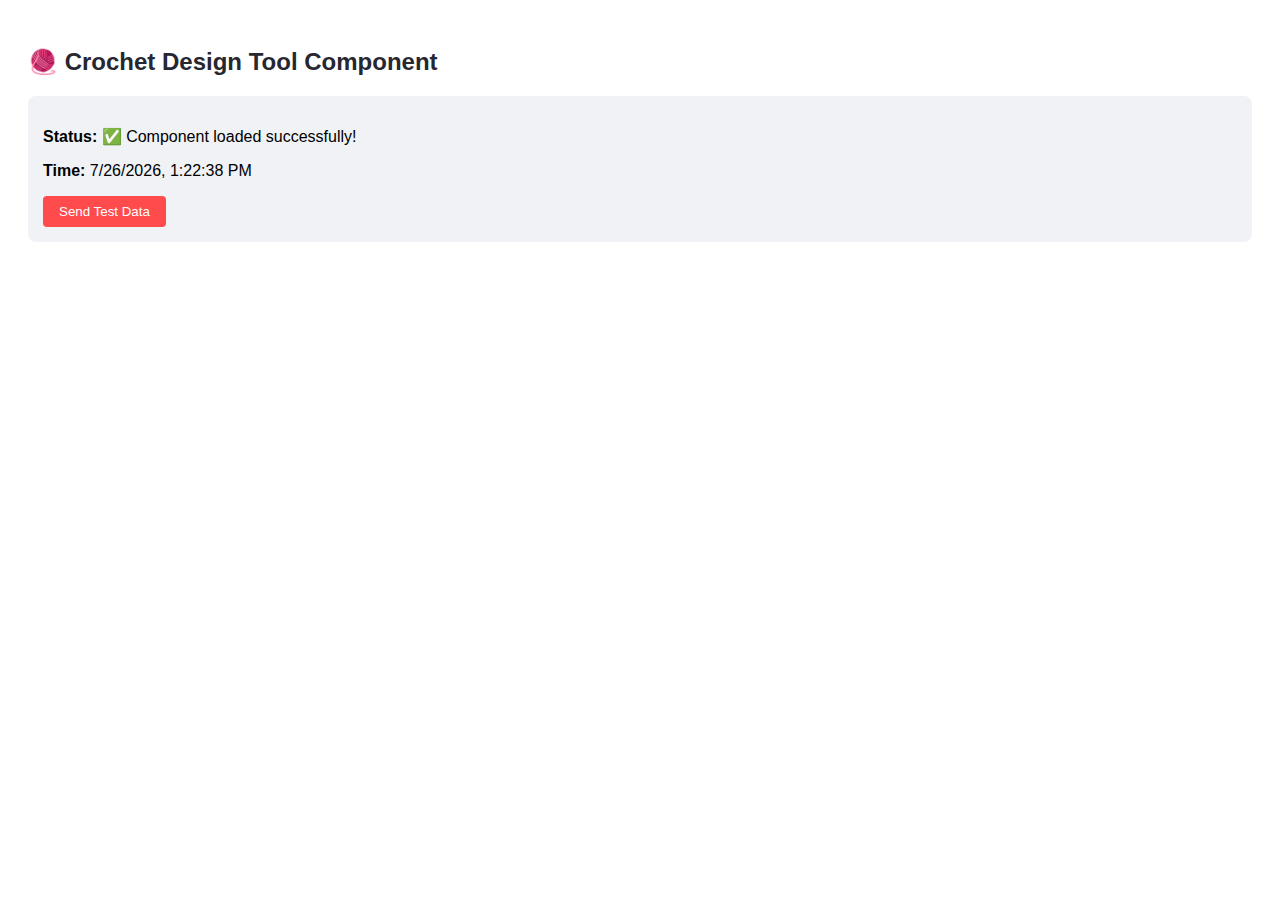
<file: crochet_component/frontend/index.html>
<!doctype html>
<html>
<head>
  <meta charset="utf-8">
  <meta name="viewport" content="width=device-width, initial-scale=1, shrink-to-fit=no">
  <title>Crochet Component</title>
</head>
<body>
  <div style="padding: 20px; font-family: sans-serif;">
    <h2 style="color: #262730;">🧶 Crochet Design Tool Component</h2>
    <div style="background: #f0f2f6; padding: 15px; border-radius: 8px; margin: 10px 0;">
      <p><strong>Status:</strong> ✅ Component loaded successfully!</p>
      <p><strong>Time:</strong> <span id="current-time"></span></p>
      <button onclick="sendTestData()" style="background: #ff4b4b; color: white; border: none; padding: 8px 16px; border-radius: 4px; cursor: pointer;">
        Send Test Data
      </button>
    </div>
    <div id="message" style="margin-top: 15px;"></div>
  </div>

  <script>
    // Update time
    document.getElementById('current-time').textContent = new Date().toLocaleString();

    function sendTestData() {
      const data = {
        action: "test_button_clicked",
        timestamp: new Date().toISOString(),
        status: "working"
      };

      // Send to Streamlit
      window.parent.postMessage({
        type: "streamlit:setComponentValue",
        value: data
      }, "*");

      document.getElementById('message').innerHTML =
        '<p style="color: green;">✅ Test data sent to Streamlit!</p>';
    }

    // Set component height
    function updateHeight() {
      const height = Math.max(document.body.scrollHeight, 250);
      window.parent.postMessage({
        type: "streamlit:setFrameHeight",
        height: height
      }, "*");
    }

    // Initialize
    window.addEventListener('load', updateHeight);
    window.addEventListener('resize', updateHeight);
  </script>
</body>
</html>
</file>
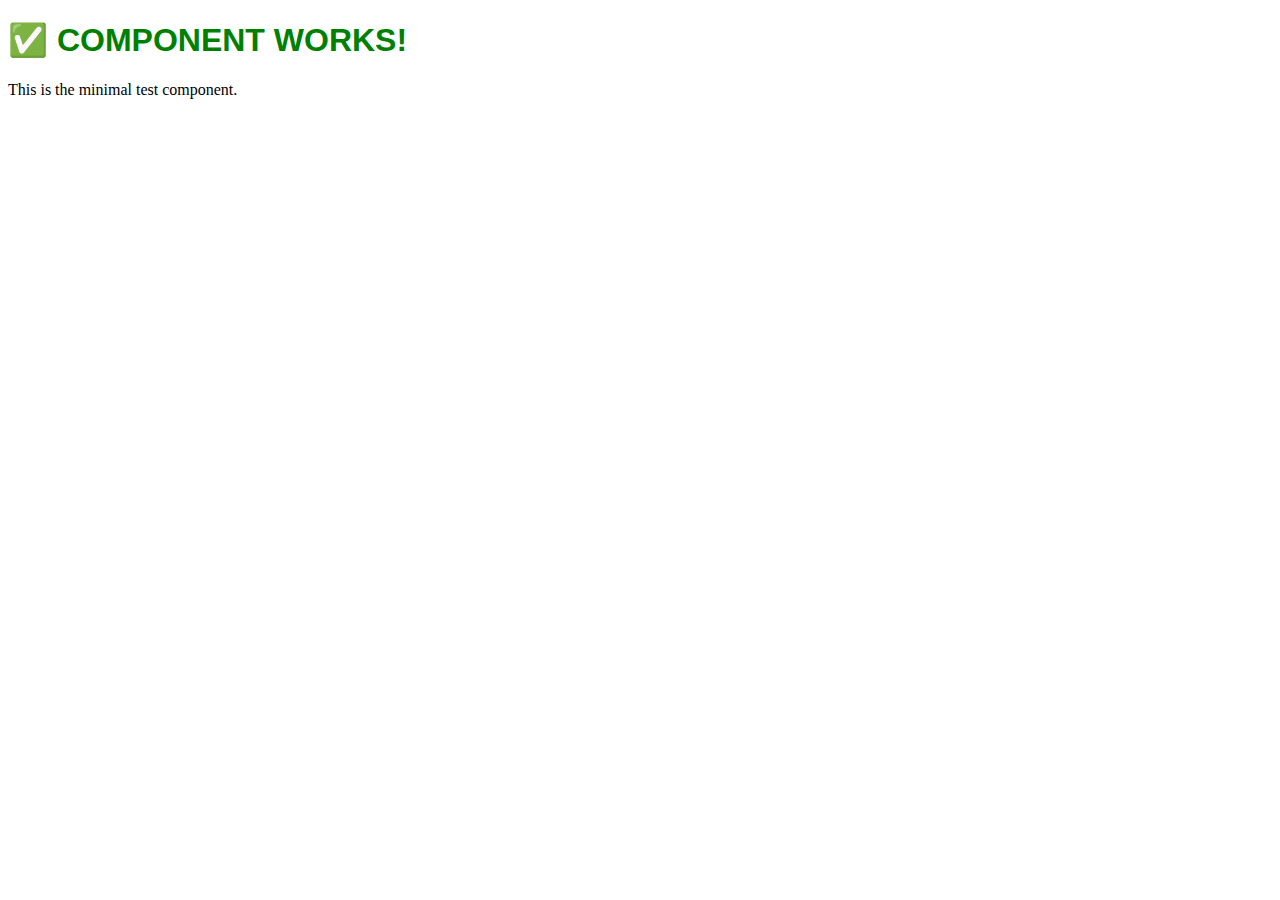
<file: crochet_component/frontend/minimal.html>
<!DOCTYPE html>
<html>
<head>
    <meta charset="UTF-8">
    <title>Test</title>
</head>
<body>
    <h1 style="color: green; font-family: Arial;">✅ COMPONENT WORKS!</h1>
    <p>This is the minimal test component.</p>

    <script>
        // Minimal Streamlit communication
        function sendToStreamlit() {
            if (window.parent) {
                window.parent.postMessage({
                    type: "streamlit:setComponentValue",
                    value: { test: "success", timestamp: new Date().toISOString() }
                }, "*");
            }
        }

        // Set height
        window.addEventListener('load', function() {
            if (window.parent) {
                window.parent.postMessage({
                    type: "streamlit:setFrameHeight",
                    height: document.body.scrollHeight
                }, "*");
            }

            // Send test data immediately
            setTimeout(sendToStreamlit, 1000);
        });
    </script>
</body>
</html>
</file>
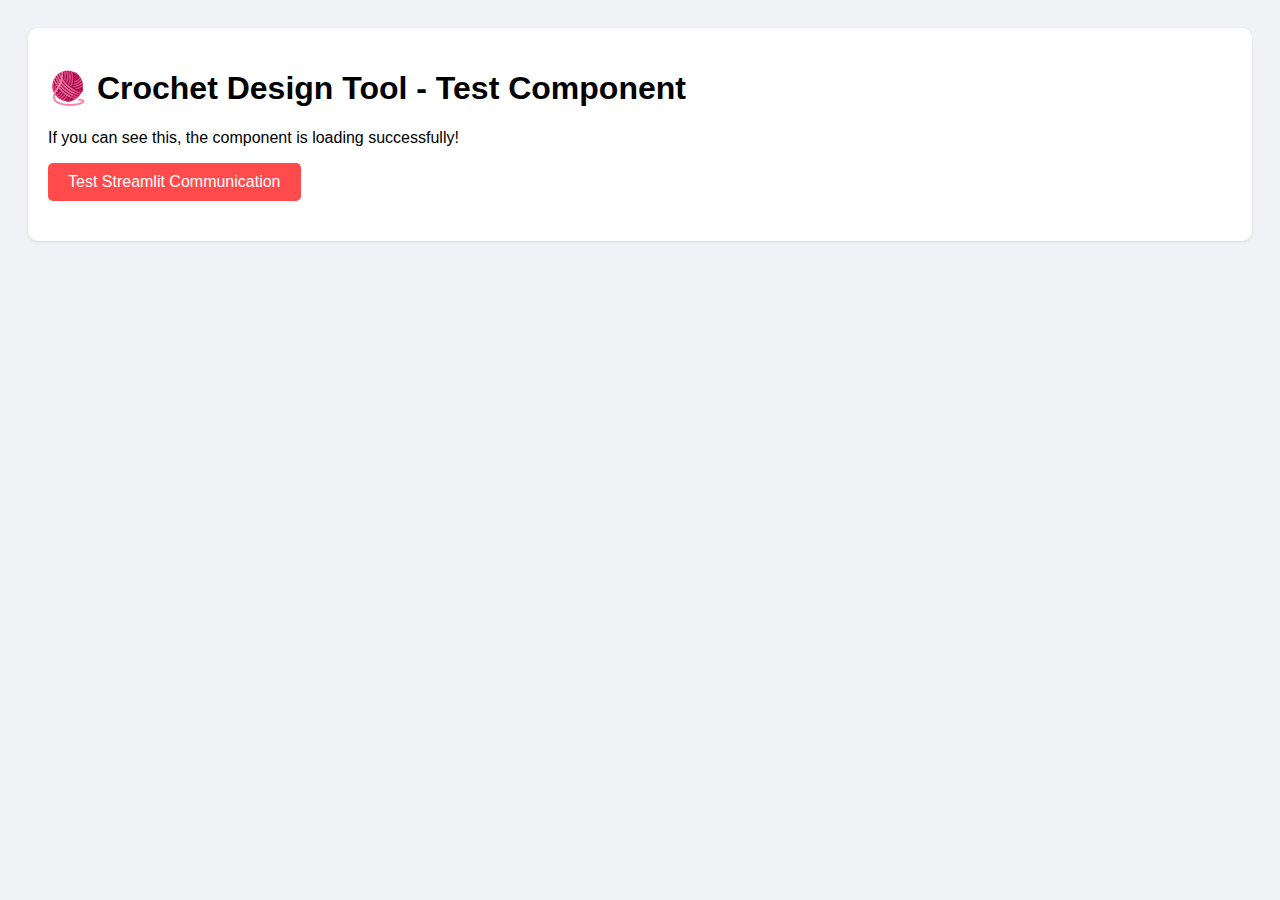
<file: crochet_component/frontend/test.html>
<!DOCTYPE html>
<html lang="en">
<head>
    <meta charset="UTF-8">
    <meta name="viewport" content="width=device-width, initial-scale=1.0">
    <title>Simple Test</title>
    <style>
        body {
            font-family: Arial, sans-serif;
            padding: 20px;
            background: #f0f2f6;
        }
        .container {
            background: white;
            padding: 20px;
            border-radius: 10px;
            box-shadow: 0 1px 3px rgba(0,0,0,0.1);
        }
        .button {
            background: #ff4b4b;
            color: white;
            border: none;
            padding: 10px 20px;
            border-radius: 5px;
            cursor: pointer;
            font-size: 16px;
        }
        .button:hover {
            background: #ff6b6b;
        }
    </style>
</head>
<body>
    <div class="container">
        <h1>🧶 Crochet Design Tool - Test Component</h1>
        <p>If you can see this, the component is loading successfully!</p>
        <button class="button" onclick="testStreamlit()">Test Streamlit Communication</button>
        <div id="status" style="margin-top: 20px;"></div>
    </div>

    <script>
        // Streamlit component communication
        window.streamlit = {
            setComponentValue: function(value) {
                window.parent.postMessage({
                    type: "streamlit:setComponentValue",
                    value: value
                }, "*");
            },
            setFrameHeight: function(height) {
                window.parent.postMessage({
                    type: "streamlit:setFrameHeight",
                    height: height
                }, "*");
            }
        };

        function testStreamlit() {
            document.getElementById('status').innerHTML = '<p style="color: green;">✅ Button clicked! Sending data to Streamlit...</p>';

            // Send test data to Streamlit
            window.streamlit.setComponentValue({
                test: true,
                timestamp: new Date().toISOString(),
                message: "Hello from the component!"
            });
        }

        // Set initial frame height
        window.addEventListener('load', function() {
            if (window.streamlit) {
                window.streamlit.setFrameHeight(document.body.scrollHeight);
            }
        });
    </script>
</body>
</html>
</file>
